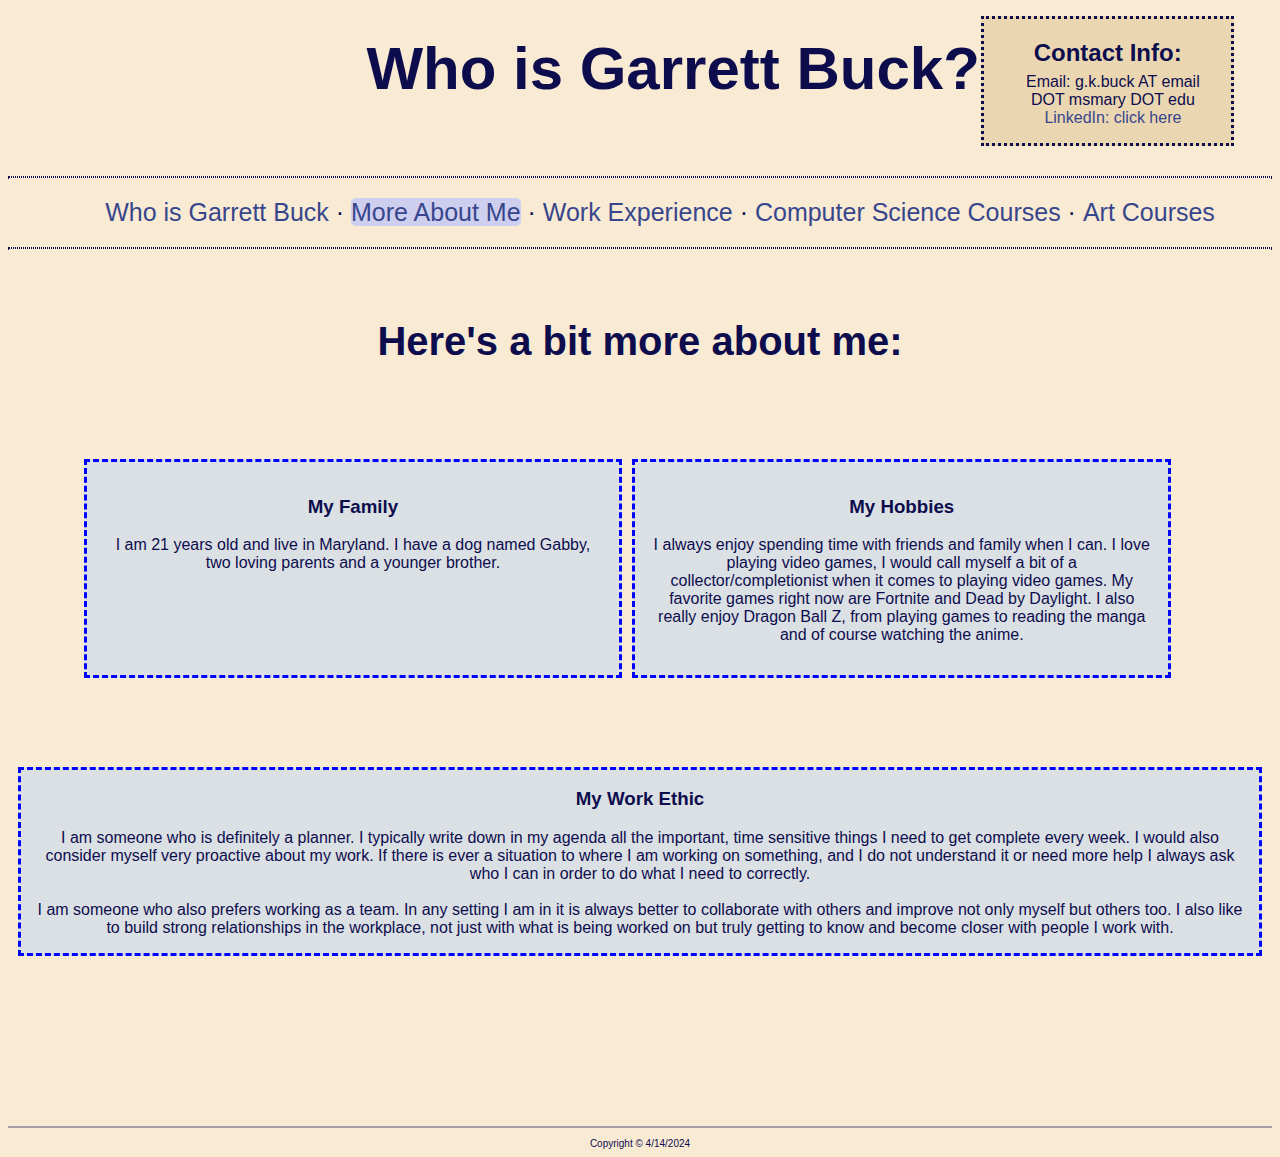
<file: about.html>
<!DOCTYPE html>
<html lang="en">
    <head>
        <title>About Me</title>
        <link rel="stylesheet" href="styles.css">
        <script src="javascript.js"></script>
        <link rel="stylesheet" type="text/css" href="full_screen.css" media="screen and (max-width:1024px) and (min-width:769px)" >
		<link rel="stylesheet" type="text/css" href="tablet.css" media="screen and (max-width:768px) and (min-width:481px)" >
		<link rel="stylesheet" type="text/css" href="mobile.css" media="screen and (max-width:480px)" >
		<link rel="stylesheet" type="text/css" href="print.css" media="print" > 
        <meta name="viewport" content="width=device-width, initial-scale=1.0">
        <meta charset="UTF-8">
    </head>

    <body>

        <header>
            <h1>
                Who is Garrett Buck?
            </h1>
            <br>
            <div class = contact>
            <h2>
                Contact Info:
            </h2>
            <ul class = contacts>
                <li>Email: g.k.buck AT email DOT msmary DOT edu</li>
                <li><a href="https://www.linkedin.com/in/garrett-buck-a352b1281" onclick="changeWord()" target="_blank">LinkedIn: click here</a></li>
                <li id = "link"></li>
            </ul>
            </div>
        </header>

        <hr class="top">
        <ul class="menu">
            <li class="menu_li"><a href="index.html">Who is Garrett Buck</a></li>
            <li class="p1">·</li>
            <li class="here_li"><a href="about.html">More About Me</a></li>
            <li class="p1">·</li>
            <li class="menu_li"><a href="experience.html">Work Experience</a></li>
            <li class="p1">·</li>
            <li class="menu_li"><a href="cs.html">Computer Science Courses</a></li>
            <li class="p1">·</li>
            <li class="menu_li"><a href="art.html">Art Courses</a></li>
        </ul>
        <hr class="men_bot">
    
        <p class="about_header">
            Here's a bit more about me:
        </p>

        <div class="info">
            <div class="fam">
                <h3>My Family</h3>
                <p>I am 21 years old and live in Maryland. I have a dog named Gabby, two loving parents and a younger brother.</p>
            </div>

            <div class="hobbies">
                <h3>My Hobbies</h3>
                <p>I always enjoy spending time with friends and family when I can. I love playing video games, I would call myself 
                    a bit of a collector/completionist when it comes to playing video games. My favorite games right now are
                    Fortnite and Dead by Daylight. I also really enjoy Dragon Ball Z, from playing games to reading the manga and of 
                    course watching the anime.
                </p>
            </div>
        </div>

        <div class="ethic">
            <h3>My Work Ethic</h3>
            <p class="inside_ethic">I am someone who is definitely a planner. I typically write down in my agenda all the important, time sensitive things I
                need to get complete every week. I would also consider myself very proactive about my work. If there is ever a situation
                to where I am working on something, and I do not understand it or need more help I always ask who I can in order to
                do what I need to correctly.
                <br>
                <br>
                I am someone who also prefers working as a team. In any setting I am in it is always better to collaborate with others
                and improve not only myself but others too. I also like to build strong relationships in the workplace, not just with
                what is being worked on but truly getting to know and become closer with people I work with.
            </p>
        </div>

    <hr class="bottom">

    <footer> 
        Copyright &copy; 4/14/2024 
    </footer>

    </body>

</html>
</file>
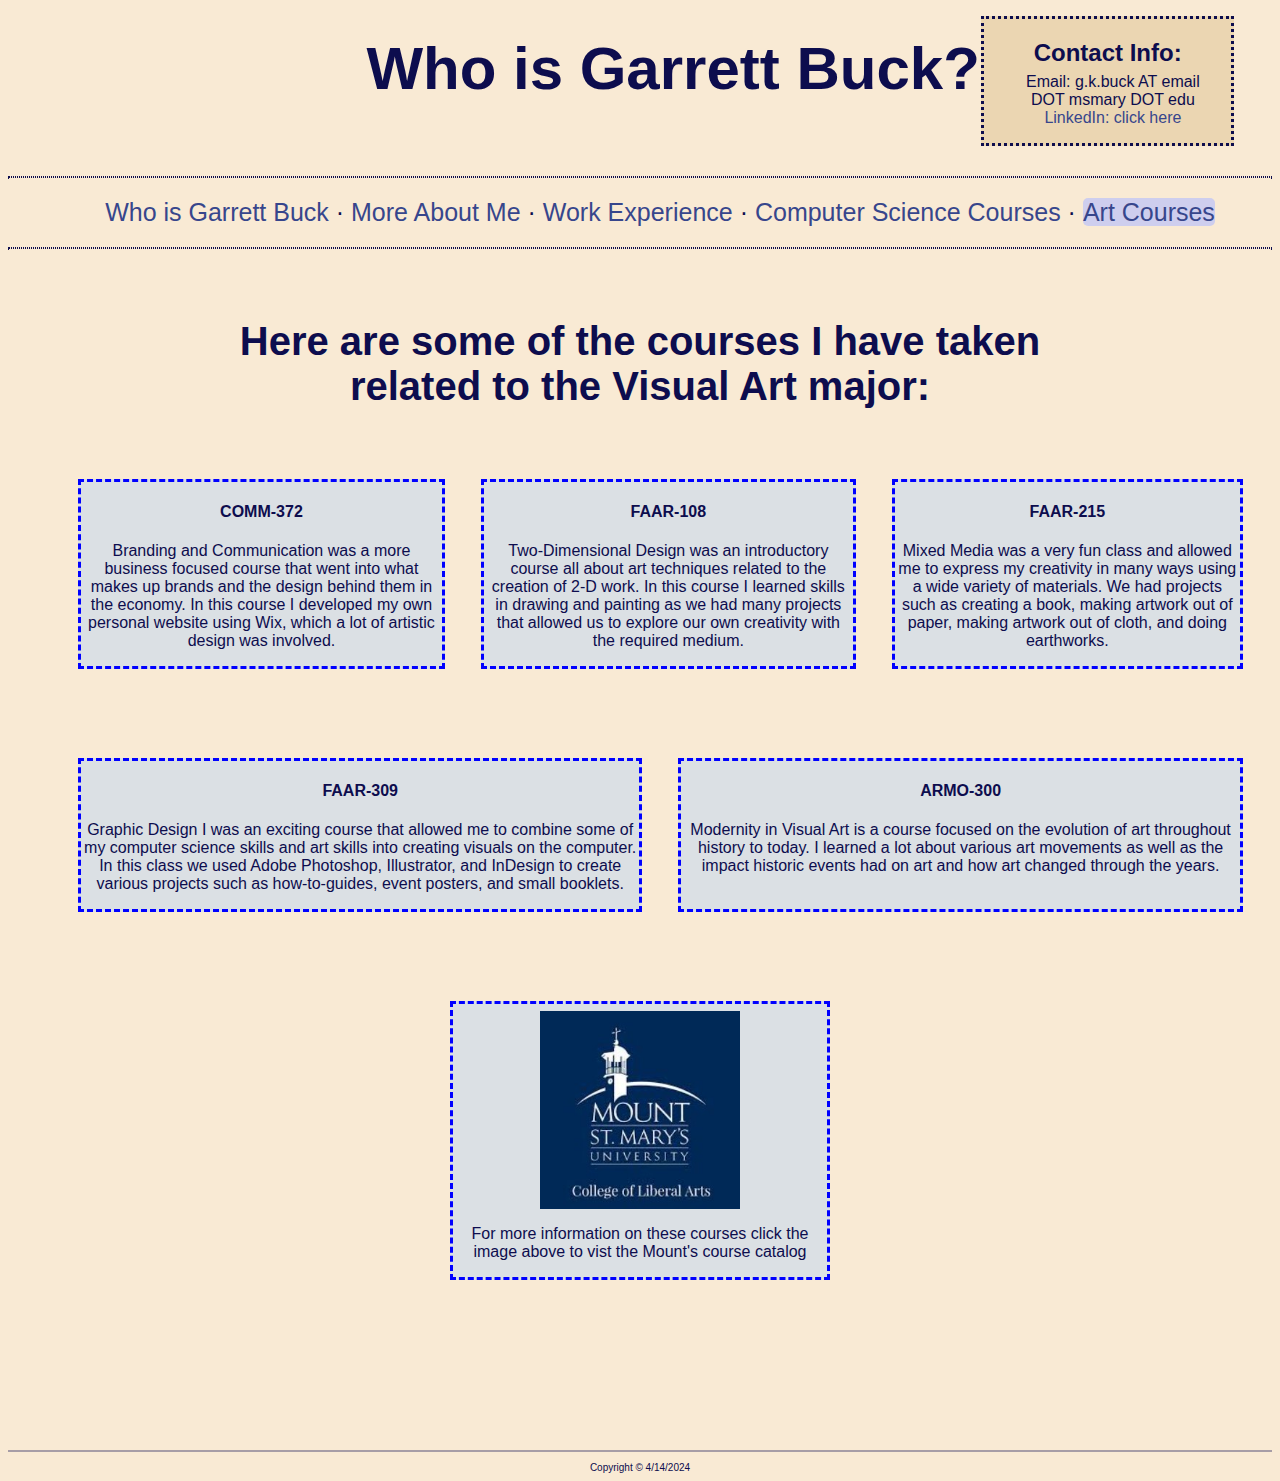
<file: art.html>
<!DOCTYPE html>
<html lang="en">
    <head>
        <title>Art Courses</title>
        <link rel="stylesheet" href="styles.css">
        <script src="javascript.js"></script>
        <link rel="stylesheet" type="text/css" href="full_screen.css" media="screen and (max-width:1024px) and (min-width:769px)" >
		<link rel="stylesheet" type="text/css" href="tablet.css" media="screen and (max-width:768px) and (min-width:481px)" >
		<link rel="stylesheet" type="text/css" href="mobile.css" media="screen and (max-width:480px)" >
		<link rel="stylesheet" type="text/css" href="print.css" media="print" > 
        <meta name="viewport" content="width=device-width, initial-scale=1.0">
        <meta charset="UTF-8">
    </head>

    <body>

        <header>
            <h1>
                Who is Garrett Buck?
            </h1>
            <br>
            <div class = contact>
            <h2>
                Contact Info:
            </h2>
            <ul class = contacts>
                <li>Email: g.k.buck AT email DOT msmary DOT edu</li>
                <li><a href="https://www.linkedin.com/in/garrett-buck-a352b1281" onclick="changeWord()" target="_blank">LinkedIn: click here</a></li>
                <li id = "link"></li>
            </ul>
            </div>
        </header>

        <hr class="top">
        <ul class="menu">
            <li class="menu_li"><a href="index.html">Who is Garrett Buck</a></li>
            <li class="p1">·</li>
            <li class="menu_li"><a href="about.html">More About Me</a></li>
            <li class="p1">·</li>
            <li class="menu_li"><a href="experience.html">Work Experience</a></li>
            <li class="p1">·</li>
            <li class="menu_li"><a href="cs.html">Computer Science Courses</a></li>
            <li class="p1">·</li>
            <li class="here_li"><a href="art.html">Art Courses</a></li>
        </ul>
        <hr class="men_bot">

        <p class="courses_header">
            Here are some of the courses I have taken related to the Visual Art major:
        </p>

        <div class="classes">
            <div class="c_1">
                <h4>
                    COMM-372
                </h4>
                <p class="class_text">
                    Branding and Communication was a more business focused course that went into what makes up brands and the design
                    behind them in the economy. In this course I developed my own personal website using Wix, which a lot of artistic
                    design was involved.
                </p>
            </div>

            <div class="c_2">
                <h4>
                    FAAR-108
                </h4>
                <p class="class_text">
                    Two-Dimensional Design was an introductory course all about art techniques related to the creation of 2-D work.
                    In this course I learned skills in drawing and painting as we had many projects that allowed us to explore our own
                    creativity with the required medium.
                </p>
            </div>

            <div class="c_3">
                <h4>
                    FAAR-215
                </h4>
                <p class="class_text">
                    Mixed Media was a very fun class and allowed me to express my creativity in many ways using a wide
                    variety of materials. We had projects such as creating a book, making artwork out of paper, making artwork out
                    of cloth, and doing earthworks.
                </p>
            </div>

        </div>

        <div class="classes_2">
            <div class="c_1_2">
                <h4>
                    FAAR-309
                </h4>
                <p class="class_text">
                    Graphic Design I was an exciting course that allowed me to combine some of my computer science skills and art skills
                    into creating visuals on the computer. In this class we used Adobe Photoshop, Illustrator, and InDesign to create
                    various projects such as how-to-guides, event posters, and small booklets.
                </p>
            </div>

            <div class="c_2_2">
                <h4>
                    ARMO-300
                </h4>
                <p class="class_text">
                    Modernity in Visual Art is a course focused on the evolution of art throughout history to today. I learned a lot
                    about various art movements as well as the impact historic events had on art and how art changed through the years.
                </p>
            </div>
        </div>


    <div class="more_courses">
        <a href="https://catalog.msmary.edu/preview_program.php?catoid=12&poid=1080&returnto=498" target="_blank">
            <img id="mount_img" class="mount_img" src="mount_logo.jpg" alt="Picture of Mount St. Mary's University Logo">
        </a>

        <p class="mount_caption">
            For more information on these courses click the image above to vist the Mount's course catalog
        </p>
    </div>

    <hr class="bottom">

    <footer> 
        Copyright &copy; 4/14/2024 
    </footer>

    </body>
</html>
</file>
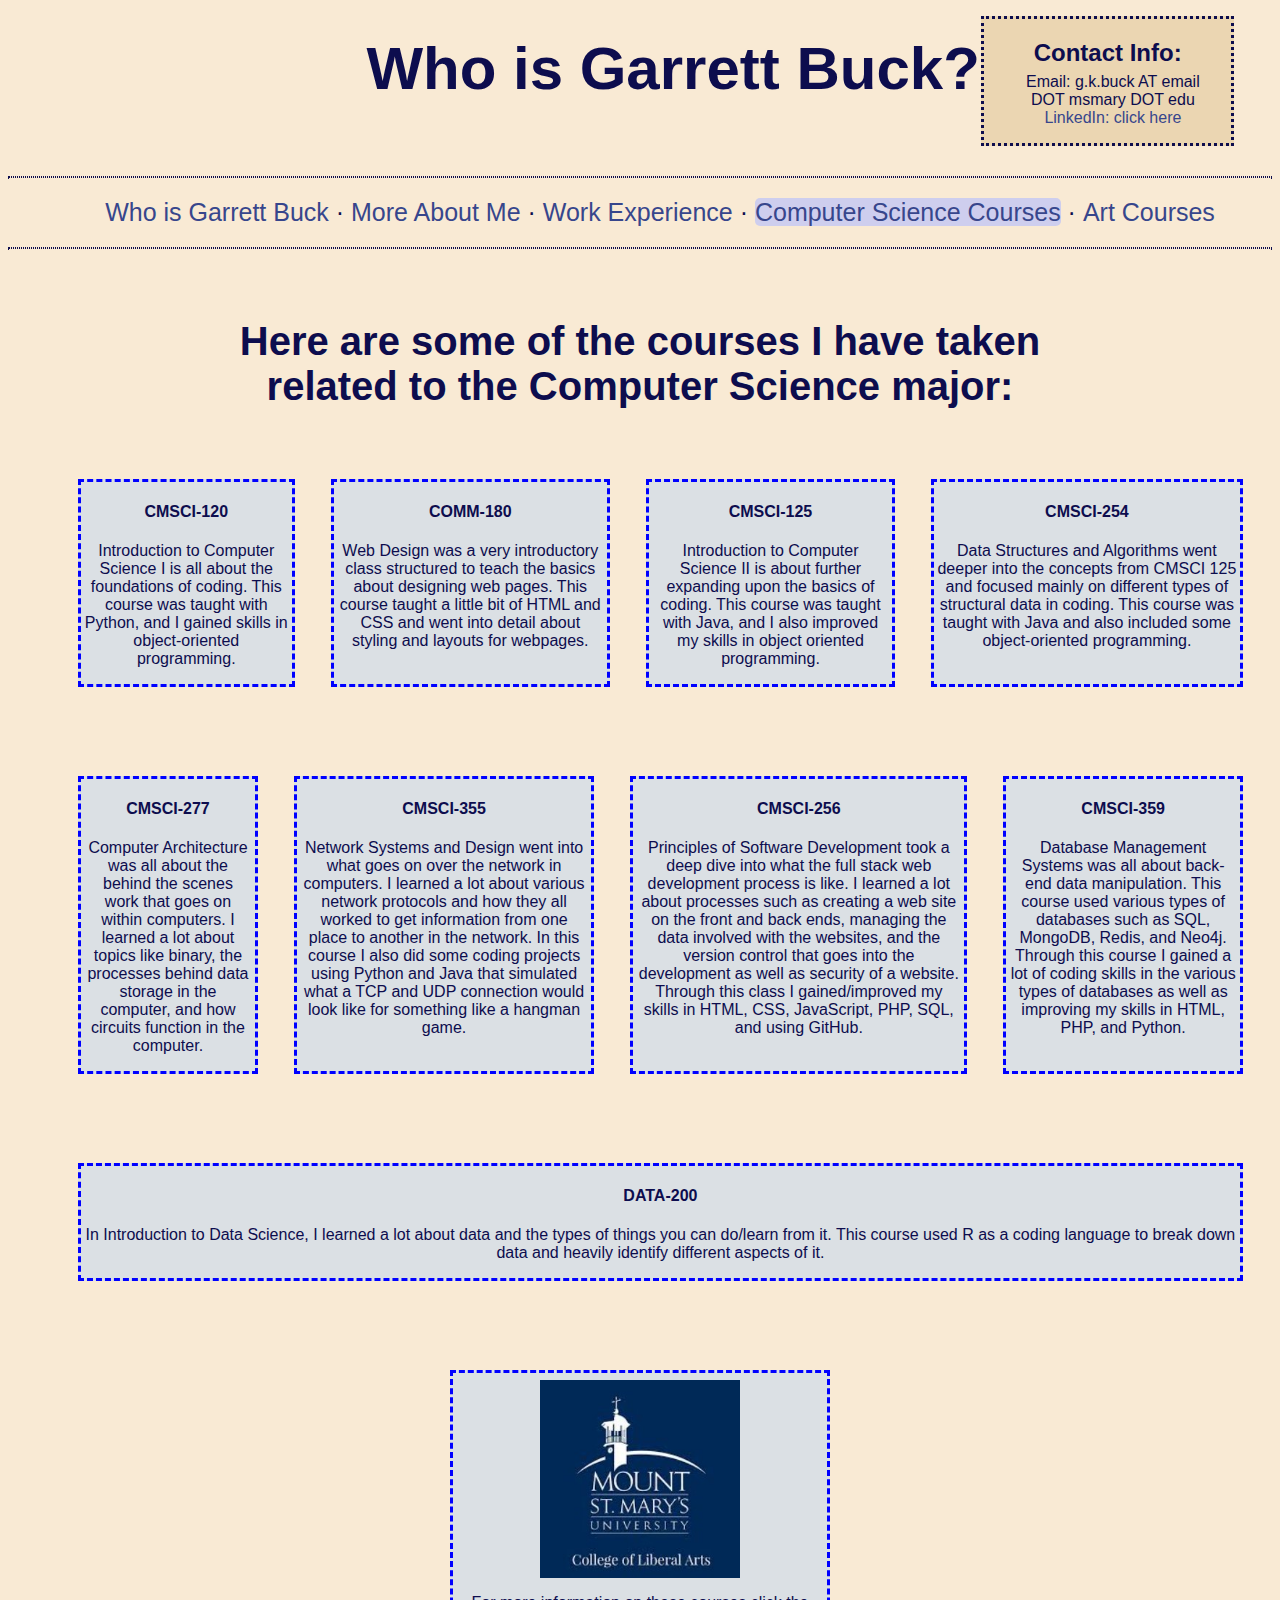
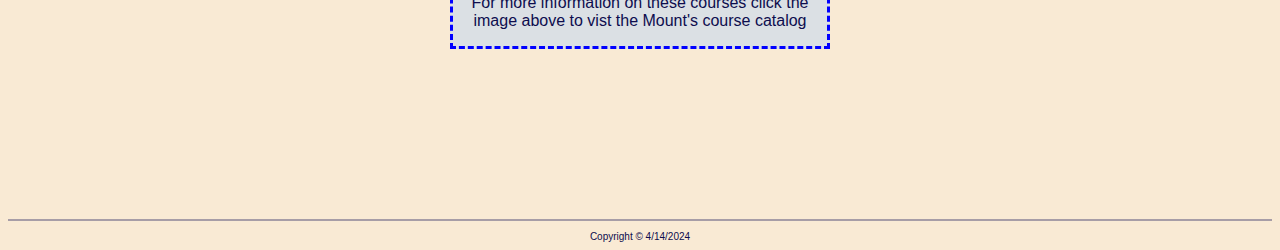
<file: cs.html>
<!DOCTYPE html>
<html lang="en">
    <head>
        <title>Computer Science Courses</title>
        <link rel="stylesheet" href="styles.css">
        <script src="javascript.js"></script>
        <link rel="stylesheet" type="text/css" href="full_screen.css" media="screen and (max-width:1024px) and (min-width:769px)" >
		<link rel="stylesheet" type="text/css" href="tablet.css" media="screen and (max-width:768px) and (min-width:481px)" >
		<link rel="stylesheet" type="text/css" href="mobile.css" media="screen and (max-width:480px)" >
		<link rel="stylesheet" type="text/css" href="print.css" media="print" > 
        <meta name="viewport" content="width=device-width, initial-scale=1.0">
        <meta charset="UTF-8">
    </head>

    <body>

        <header>
            <h1>
                Who is Garrett Buck?
            </h1>
            <br>
            <div class = contact>
            <h2>
                Contact Info:
            </h2>
            <ul class = contacts>
                <li>Email: g.k.buck AT email DOT msmary DOT edu</li>
                <li><a href="https://www.linkedin.com/in/garrett-buck-a352b1281" onclick="changeWord()" target="_blank">LinkedIn: click here</a></li>
                <li id = "link"></li>
            </ul>
            </div>
        </header>

        <hr class="top">
        <ul class="menu">
            <li class="menu_li"><a href="index.html">Who is Garrett Buck</a></li>
            <li class="p1">·</li>
            <li class="menu_li"><a href="about.html">More About Me</a></li>
            <li class="p1">·</li>
            <li class="menu_li"><a href="experience.html">Work Experience</a></li>
            <li class="p1">·</li>
            <li class="here_li"><a href="cs.html">Computer Science Courses</a></li>
            <li class="p1">·</li>
            <li class="menu_li"><a href="art.html">Art Courses</a></li>
        </ul>
        <hr class="men_bot">

        <p class="courses_header">
            Here are some of the courses I have taken related to the Computer Science major:
        </p>

        <div class="classes">
            <div class="c_1">
                <h4>
                    CMSCI-120
                </h4>
                <p class="class_text">
                    Introduction to Computer Science I is all about the foundations of coding. This course was taught with Python, and
                    I gained skills in object-oriented programming.
                </p>
            </div>

            <div class="c_2">
                <h4>
                    COMM-180
                </h4>
                <p class="class_text">
                    Web Design was a very introductory class structured to teach the basics about designing web pages. This course
                    taught a little bit of HTML and CSS and went into detail about styling and layouts for webpages.
                </p>
            </div>

            <div class="c_3">
                <h4>
                    CMSCI-125
                </h4>
                <p class="class_text">
                    Introduction to Computer Science II is about further expanding upon the basics of coding. This course was taught 
                    with Java, and I also improved my skills in object oriented programming.
                </p>
            </div>

            <div class="c_4">
                <h4>
                    CMSCI-254
                </h4>
                <p class="class_text">
                    Data Structures and Algorithms went deeper into the concepts from CMSCI 125 and focused mainly on different types of
                    structural data in coding. This course was taught with Java and also included some object-oriented programming.
                </p>
            </div>
        </div>

        <div class="classes">
            <div class="c_1">
                <h4>
                    CMSCI-277
                </h4>
                <p class="class_text">
                    Computer Architecture was all about the behind the scenes work that goes on within computers. I learned a lot about
                    topics like binary, the processes behind data storage in the computer, and how circuits function in the computer.
                </p>
            </div>

            <div class="c_2">
                <h4>
                    CMSCI-355
                </h4>
                <p class="class_text">
                    Network Systems and Design went into what goes on over the network in computers. I learned a lot about various network
                    protocols and how they all worked to get information from one place to another in the network. In this course I also
                    did some coding projects using Python and Java that simulated what a TCP and UDP connection would look like for
                    something like a hangman game.
                </p>
            </div>

            <div class="c_3">
                <h4>
                    CMSCI-256
                </h4>
                <p class="class_text">
                    Principles of Software Development took a deep dive into what the full stack web development process is like.
                    I learned a lot about processes such as creating a web site on the front and back ends,
                    managing the data involved with the websites, and the version control that goes into the development as well as
                    security of a website. Through this class I gained/improved my skills in HTML, CSS, JavaScript, PHP, SQL, and
                    using GitHub.
                </p>
            </div>

            <div class="c_4">
                <h4>
                    CMSCI-359
                </h4>
                <p class="class_text">
                    Database Management Systems was all about back-end data manipulation. This course used various types of databases
                    such as SQL, MongoDB, Redis, and Neo4j. Through this course I gained a lot of coding skills in the various types
                    of databases as well as improving my skills in HTML, PHP, and Python.
                </p>
            </div>
        </div>

        <div class="classes">
            <div class="c_1">
                <h4>
                    DATA-200
                </h4>
                <p class="class_text">
                    In Introduction to Data Science, I learned a lot about data and the types of things you can do/learn from it.
                    This course used R as a coding language to break down data and heavily identify different aspects of it.
                </p>
            </div>
        </div>

    <div class="more_courses">
        <a href="https://catalog.msmary.edu/preview_program.php?catoid=12&poid=1006&returnto=499" target="_blank">
            <img id="mount_img" class="mount_img" src="mount_logo.jpg" alt="Picture of Mount St. Mary's University Logo">
        </a>

        <p class="mount_caption">
            For more information on these courses click the image above to vist the Mount's course catalog
        </p>
    </div>

    <hr class="bottom">

    <footer> 
        Copyright &copy; 4/14/2024 
    </footer>

    </body>
</html>
</file>
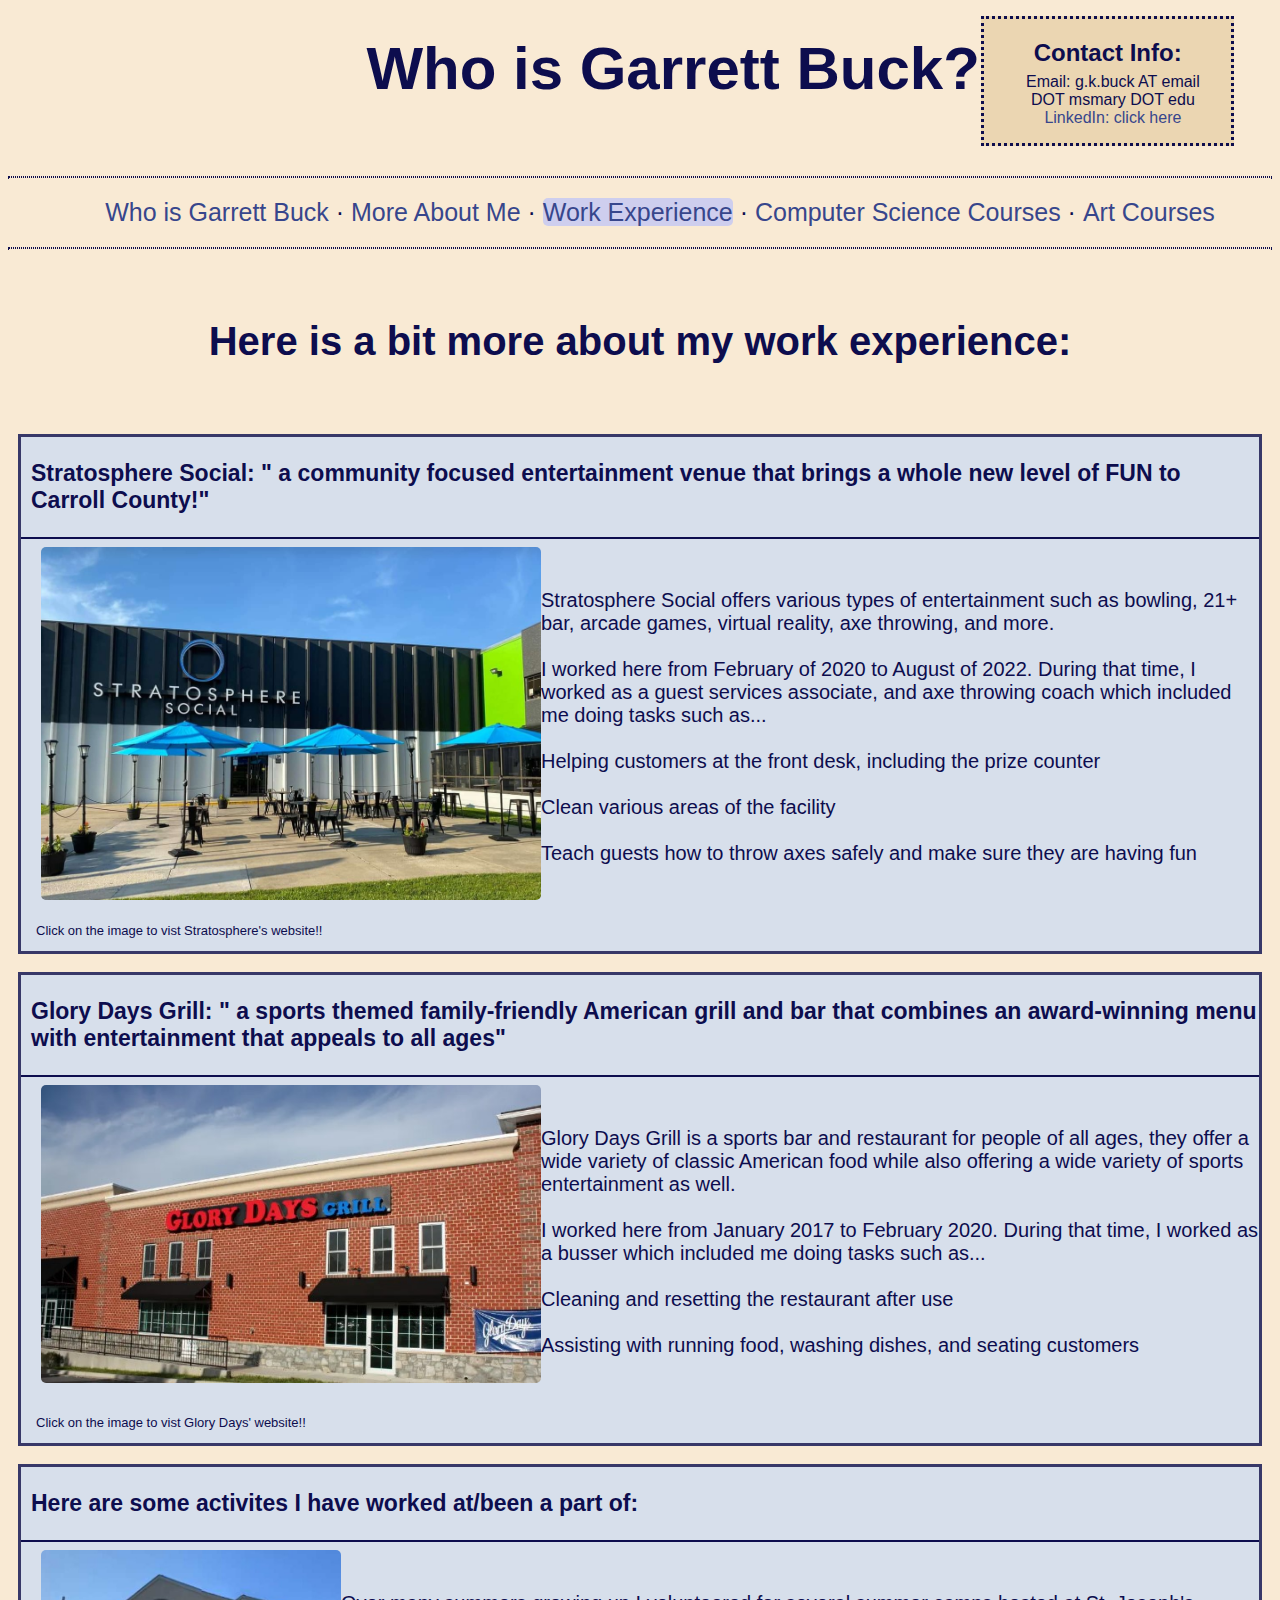
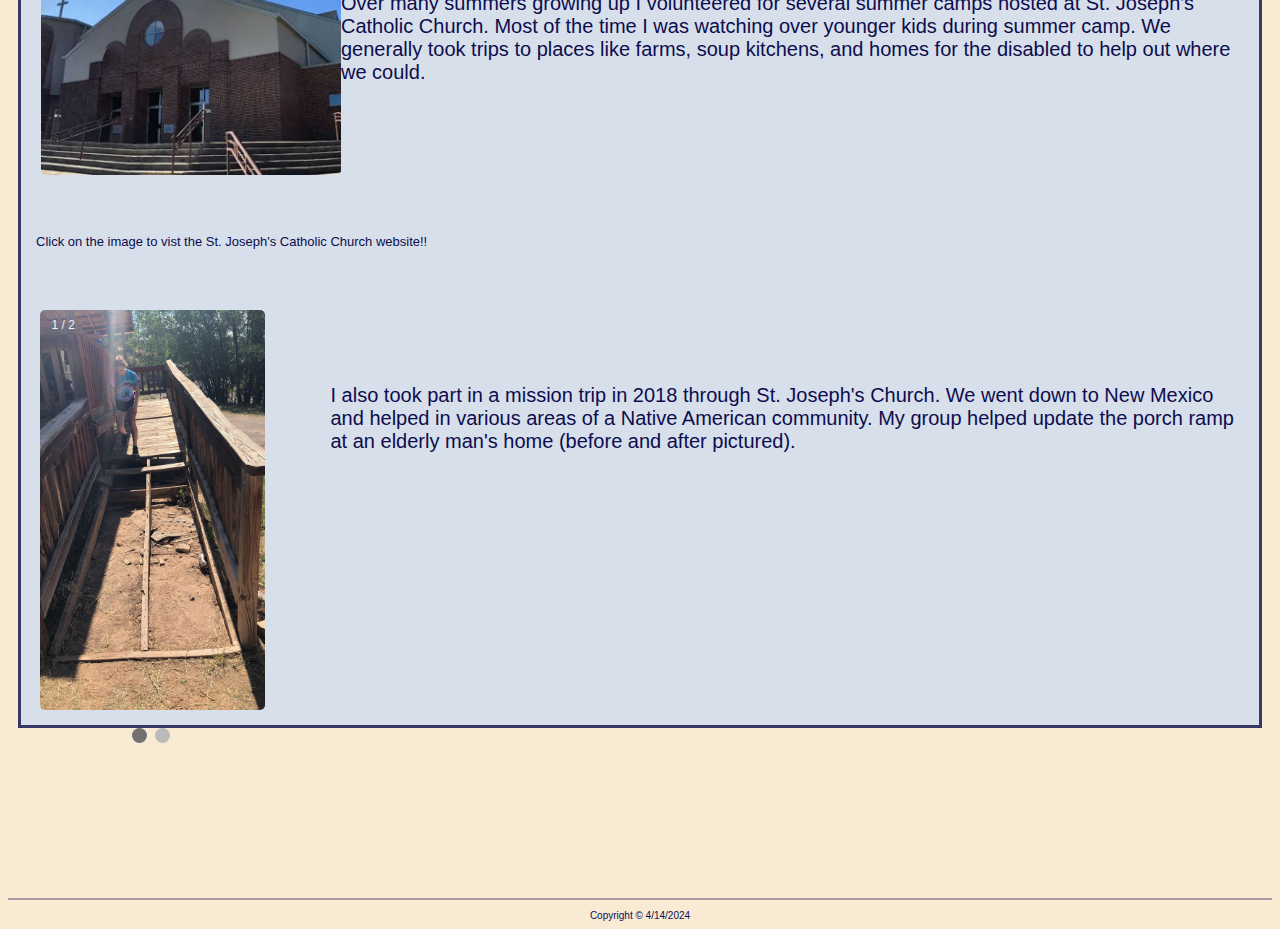
<file: experience.html>
<!DOCTYPE html>
<html lang="en">
    <head>
        <title>Work Experience</title>
        <link rel="stylesheet" href="styles.css">
        <script src="javascript.js"></script>
        <link rel="stylesheet" type="text/css" href="full_screen.css" media="screen and (max-width:1024px) and (min-width:769px)" >
		<link rel="stylesheet" type="text/css" href="tablet.css" media="screen and (max-width:768px) and (min-width:481px)" >
		<link rel="stylesheet" type="text/css" href="mobile.css" media="screen and (max-width:480px)" >
		<link rel="stylesheet" type="text/css" href="print.css" media="print" > 
        <meta name="viewport" content="width=device-width, initial-scale=1.0">
        <meta charset="UTF-8">
    </head>


    <body onload="showSlides()">

        <header>
            <h1>
                Who is Garrett Buck?
            </h1>
            <br>
            <div class = contact>
            <h2>
                Contact Info:
            </h2>
            <ul class = contacts>
                <li>Email: g.k.buck AT email DOT msmary DOT edu</li>
                <li><a href="https://www.linkedin.com/in/garrett-buck-a352b1281" onclick="changeWord()" target="_blank">LinkedIn: click here</a></li>
                <li id = "link"></li>
            </ul>
            </div>
        </header>

        <hr class="top">
        <ul class="menu">
            <li class="menu_li"><a href="index.html">Who is Garrett Buck</a></li>
            <li class="p1">·</li>
            <li class="menu_li"><a href="about.html">More About Me</a></li>
            <li class="p1">·</li>
            <li class="here_li"><a href="experience.html">Work Experience</a></li>
            <li class="p1">·</li>
            <li class="menu_li"><a href="cs.html">Computer Science Courses</a></li>
            <li class="p1">·</li>
            <li class="menu_li"><a href="art.html">Art Courses</a></li>
        </ul>
        <hr class="men_bot">

        <p class="about_header">
            Here is a bit more about my work experience:
        </p>

        <div class="strat">
            <h3 class="exp_header">Stratosphere Social: " a community focused entertainment venue that brings a whole new level of 
                FUN to Carroll County!"
            </h3>
            <hr class = "line_exp">
            <a href="https://www.stratospheresocial.com/" target="_blank">
                <img class="stratosphere_img" src="stratosphere.jpg" alt="Picture of Stratosphere Social">
            </a>
            <p class="exp_text"> Stratosphere Social offers various types of entertainment such as bowling, 21+ bar, arcade games, 
                virtual reality, axe throwing, and more.
                <br>
                <br>
                I worked here from February of 2020 to August of 2022. During that time, I worked as a guest services associate, and 
                axe throwing coach which included me doing tasks such as...
                <br>
                <br>
                Helping customers at the front desk, including the prize counter
                <br>
                <br>
                Clean various areas of the facility
                <br>
                <br>
                Teach guests how to throw axes safely and make sure they are having fun
                <br>
                <br>
            </p>

            <p class="pic_caption">
                Click on the image to vist Stratosphere's website!!
            </p>
        </div>
        <br>
        <div class="glory">
            <h3 class="exp_header">Glory Days Grill: " a sports themed family-friendly American grill and bar that 
                combines an award-winning menu with entertainment that appeals to all ages"
            </h3>
            <hr class = "line_exp">
            <a href="https://www.glorydaysgrill.com/locations/maryland/eldersburg/#" target="_blank">
                <img class="glory_img" src="glory_days.jpg" alt="Picture of Glory Days Grill">
            </a>
            <p class="exp_text"> Glory Days Grill is a sports bar and restaurant for people of all ages, they offer a wide
                variety of classic American food while also offering a wide variety of sports entertainment as well.
                <br>
                <br>
                I worked here from January 2017 to February 2020. During that time, I worked as a busser which included me 
                doing tasks such as...
                <br>
                <br>
                Cleaning and resetting the restaurant after use
                <br>
                <br>
                Assisting with running food, washing dishes, and seating customers
                <br>
                <br>
            </p>

            <p class="pic_caption">
                Click on the image to vist Glory Days' website!!
            </p>
        </div>
        <br>

        <div class="more_exp">
            <h3 class="exp_header"> Here are some activites I have worked at/been a part of:
            </h3>
            <hr class = "line_exp">
            <a href="https://saintjoseph.cc" target="_blank">
                <img class="church_img" src="church.jpg" alt="Picture of St. Joseph's Catholic Church">
            </a>
            <p class="more_exp_text"> Over many summers growing up I volunteered for several summer camps hosted at St. 
                Joseph's Catholic Church. Most of the time I was watching over younger kids during summer camp. We generally took
                trips to places like farms, soup kitchens, and homes for the disabled to help out where we could.
            </p>

            <p class="pic_caption" id="church_pic">
                Click on the image to vist the St. Joseph's Catholic Church website!!
            </p>

            <br>
            <br>

            <div class="slides">
            <div class="slideshow-container">
                <div class="mySlides fade">
                <div class="numbertext">1 / 2</div>
                <img class="rotoImg" src="deck1.jpeg" style="width:100%" alt="deck ramp before image">
                </div>
    
                <div class="mySlides fade">
                <div class="numbertext">2 / 2</div>
                <img class="rotoImg" src="deck2.jpeg" style="width:100%" alt="deck ramp after image">
                </div>
            </div>
            <br>
    
            <div class="dots">
                <span class="dot"></span> 
                <span class="dot"></span>
            </div>
            </div>

            <p class="slides_exp"> I also took part in a mission trip in 2018 through St. Joseph's Church. We went down to New Mexico
                and helped in various areas of a Native American community. My group helped update the porch ramp at an elderly man's
                home (before and after pictured).
            </p>

        </div>

    <hr class="bottom">

    <footer> 
        Copyright &copy; 4/14/2024 
    </footer>

    </body>
</html>
</file>
<file: styles.css>
/*styling for the home page and menu*/
.headshot_image{
    border-style: groove;
    border-radius: 5px;
    border-width: 10px;
    width: 500px;
    margin-top: 50px;
    float: left;
}

body{
    font-family: 'Gill Sans', 'Gill Sans MT', Calibri, 'Trebuchet MS', sans-serif;
    background-color: rgb(249, 234, 212);
    color: rgb(13, 13, 78);
}

h1{
    font-size: 60px;
    float: left;
    position: absolute;
    margin-left: 28%;
    margin-top: 2%;
}

h2{
    margin-bottom: -10px;
}

.contact{
    text-align: center;
    margin-top: -10px;
    margin-right: 3%;
    background-color: rgb(235, 214, 178);
    margin-left: 77%;
    border-style: dotted;
}

a{
    text-decoration: none;
    color: rgb(55, 70, 140);
}

.menu_li{
    display: inline;
}

.menu_li:hover {
	background-color: rgb(201, 203, 201); 
	border-radius: 5px;
}

.here_li{
    display: inline;
    background-color: rgb(206, 206, 238);
    border-radius: 5px;
}

.here_li:hover {
	background-color: rgb(201, 203, 201); 
	border-radius: 5px;
}

.p1{
    display: inline;
}

.menu{
    text-align: center;
    margin-top: 20px;
    font-size: 25px;
    margin-bottom: 20px;
}

.contacts{
    list-style-type: none;
    margin-right: 12%;
}

.top{
    margin-top: 30px;
}

hr{
    border: 1px solid;
    border-style: dotted;
    color: rgb(13, 13, 78);
}

.home_text{
    margin-top: 100px;
    text-align: center;
    font-size: 23px;
    line-height: 30px;
    margin-left: 37%;
    margin-right: 2%;
    color: rgb(70, 69, 104);
}

footer{
    font-size: 10px;
    text-align: center;
    align-content: end;
    margin-top: 10px;
}

.bottom{
    align-content: end;
    margin-top: 170px;
    border: .5px solid;
    color: rgba(13, 13, 78, 0.347);
}

/*styling for the about me page*/
.fam{
    top: 0;
    vertical-align: text-top;
    width: 50%;
    padding: 15px;
    margin: 5px;
    text-align: center;
    background-color: rgb(219, 224, 228);
    border-color: blue;
    border-style: dashed;
}

.hobbies{
    top: 0;
    vertical-align: text-top;
    width: 50%;
    padding: 15px;
    margin: 5px;
    text-align: center;
    background-color: rgb(219, 224, 228);
    border-color: blue;
    border-style: dashed;
}

.ethic{
    text-align: center;
    background-color: rgb(219, 224, 228);
    border-color: blue;
    border-style: dashed;
    margin-left: 10px;
    margin-right: 10px;
    margin-top: 5%;
}

.info{
    text-align:center;
    margin:auto;
    padding:20px;
    display: flex;
    width: 90%;
    margin-left: 4%;
}

.about_header{
    text-align: center;
    font-size: 40px;
    margin-bottom: 70px;
    margin-top: 70px;
    font-weight: bold;
}

.inside_ethic{
    margin-left: 10px;
    margin-right: 10px;
}


/*styling for the work experience page*/
.stratosphere_img{
    border-radius: 5px;
    border-width: 10px;
    width: 500px;
    float: left;
    margin-left: 20px;
}

.strat{
    background-color: rgb(215, 223, 235);
    border-color: rgb(56, 56, 104);
    border-style: solid;
    margin-left: 10px;
    margin-right: 10px;
}

.exp_text{
    text-align: left;
    margin-top: 50px;
    margin-bottom: 35px;
    margin-left: 37%;
    font-size: 20px;
}

.exp_header{
    margin-left: 10px;
    font-size: 23px;
}

.line_exp{
    border: 1.5px solid;
    color: rgb(13, 13, 78);
}

.pic_caption{
    text-align: left;
    margin-left: 15px;
    font-size: small;
}

.glory{
    background-color: rgb(215, 223, 235);
    border-color: rgb(56, 56, 104);
    border-style: solid;
    margin-left: 10px;
    margin-right: 10px;
}

.glory_img{
    border-radius: 5px;
    border-width: 10px;
    width: 500px;
    float: left;
    margin-left: 20px;
}

.more_exp{
    background-color: rgb(215, 223, 235);
    border-color: rgb(56, 56, 104);
    border-style: solid;
    margin-left: 10px;
    margin-right: 10px;
}

.church_img{
    border-radius: 5px;
    border-width: 10px;
    width: 300px;
    float: left;
    margin-left: 20px;
}

.more_exp_text{
    text-align: left;
    margin-top: 50px;
    margin-bottom: 150px;
    margin-left: 25%;
    font-size: 20px;
    margin-right: 2%;
}

#church_pic{
    margin-bottom: 2%;
}

.slides_exp{
    margin-left: 25%;
    margin-right: 2%;
    margin-bottom: 22%;
    margin-top: 6%;
    font-size: 20px;
}

/*styling for the cs and art courses pages*/
.classes{
    text-align:center;
    margin-left: 70px;
    display: flex;
    width: 95%;
    margin-bottom: 7%;
}

.c_1, .c_2, .c_3, .c_4{
    margin-right: 3%;
    background-color: rgb(219, 224, 228);
    border-color: blue;
    border-style: dashed;
}

.class_text{
    margin-left: 3px;
    margin-right: 3px;
}

.courses_header{
    text-align: center;
    font-size: 40px;
    margin-bottom: 70px;
    margin-top: 70px;
    font-weight: bold;
    margin-left: 15%;
    margin-right: 15%;
}

.more_courses{
    text-align: center;
    background-color: rgb(219, 224, 228);
    margin-left: 35%;
    margin-right: 35%;
    border-style: dashed;
    border-color: blue;
}

.mount_img{
    width: 200px;
    margin-top: 2%;
}

.classes_2{
    text-align:center;
    margin-left: 70px;
    display: flex;
    width: 95%;
    margin-bottom: 7%;
}

.c_1_2, .c_2_2 {
    margin-right: 3%;
    background-color: rgb(219, 224, 228);
    border-color: blue;
    border-style: dashed;
    width: 50%;
}

/*styling for the slideshow*/
* {box-sizing: border-box;}
.mySlides {display: none;}
img {vertical-align: middle;}

/* Slideshow container */
.slideshow-container {
  max-width: 300px;
  max-height: 400px;
  position: relative;
}

/* Number text (1/3 etc) */
.numbertext {
  color: #f2f2f2;
  font-size: 12px;
  padding: 8px 12px;
  position: absolute;
  top: 0;
}

/* The dots/bullets/indicators */
.dot {
  height: 15px;
  width: 15px;
  margin: 0 2px;
  background-color: #bbb;
  border-radius: 50%;
  display: inline-block;
  transition: background-color 0.6s ease;
}

.dots{
    margin-left: 40%; 
}

.active {
  background-color: #717171;
}

/* Fading animation */
.fade {
  animation-name: fade;
  animation-duration: 1.5s;
}

@keyframes fade {
  from {opacity: .4} 
  to {opacity: 1}
}

.rotoImg{
    width:  300px;
    height: 400px;
    object-fit: cover;
    border-radius: 5px;
}

.slides{
    float: left;
    margin-left: 1.5%;
}
</file>
<file: full_screen.css>
h1{
    margin-left: 7%;
	margin-top: 4%;
}

.contacts{
	margin-left: -17%;
}

.menu{
	font-size: 23px;
	margin-left: -2%;
}

img{
	max-width: 350px;
}

.exp_text{
	margin-left: 40%;
}

.pic_caption{
	float: left;
	margin-top: -5%;
}

.slides_exp{
    margin-left: 33%;
    margin-right: 2%;
    margin-bottom: 32%;
    margin-top: 5%;
    font-size: 20px;
}

.more_exp_text{
	margin-left: 34%;
}

.classes{
    text-align:center;
    margin-left: 4%;
    width: 96%;
    margin-bottom: 7%;
}

.classes_2{
	text-align:center;
    margin-left: 25%;
    width: 96%;
    margin-bottom: 7%;
	width: 565px;
}
</file>
<file: tablet.css>
.contact{
	width: 175px;
	height: 120px;
	font-size: 13px;
}

h1{
	font-size: 50px;
	margin-left: 7%;
	margin-top: 4%;
}

.contacts{
	margin-left: -17%;
}

.menu{
	font-size: 18px;
	margin-left: -6%;
}

.headshot_image{
	float: none;
	margin-left: 15%;
}

.home_text{
	margin-left: 0%;
}

.stratosphere_img, .glory_img, .church_img{
	max-width: 250px;
}

.exp_text{
	margin-left: 40%;
	font-size: 15px;
}

.more_exp_text{
	font-size: 15px;
	margin-left: 39%;
}

.slides_exp{
    margin-left: 33%;
    margin-right: 2%;
    margin-bottom: 33%;
    margin-top: 5%;
    font-size: 15px;
}

.rotoImg{
    width:  250px;
    height: 300px;
    object-fit: cover;
}

.classes{
    text-align:center;
    margin-left: 25px;
    display: block;
    width: 96%;
    margin-bottom: 7%;
}

.classes_2{
	margin-left: 25px;
}

.c_1, .c_2, .c_3, .c_4{
    margin-bottom: 2%;
}

.about_header{
	font-size: 40px;
}

.courses_header{
	font-size: 30px;
}

.mount_img{
	width: 190px;
	height: 190px;
}
</file>
<file: mobile.css>
.contact{
	width: 200px;
	height: 120px;
	font-size: 13px;
	margin-left: 20%;
}

.contacts{
	margin-left: -17%;
}

h1{
	font-size: 50px;
	margin-left: 7%;
	float: none;
	position: relative;
	text-align: center;
	font-size: 40px;
}

.menu{
	font-size: 20px;
}

.menu_li{
    display: block;
	text-align: center;
	margin-right: 10%;
}

.here_li{
	margin-right: 10%;
}
.p1{
	display: block;
	margin-top: -2%;
	margin-bottom: -2%;
	margin-right: 10%;
}

.headshot_image{
	float: none;
	width: 275px;
	margin-left: 5%;
}

.home_text{
	text-align: center;
	margin-left: 2%;
}

.about_header{
	font-size: 30px;
}

.courses_header{
	font-size: 30px;
	width: fit-content;
}

.info{
	display: block;
	width: 112%;
	margin-left: -6%;
}

.fam, .hobbies, .ethic{
	width: 98%;
	margin-left: 2%;
	margin-right: 2%;
}

.stratosphere_img, .glory_img, .church_img{
	max-width: 250px;
	float: none;
	margin-left: 6%;
}

.exp_header{
	font-size: 20px;
}

.exp_text{
	text-align: center;
	margin-left: 2%;
}

.more_exp_text{
	text-align: center;
	margin-left: 2%;
	margin-bottom: 20%;
}

.rotoImg{
    width:  200px;
    height: 250px;
    object-fit: cover;
}

.slides{
	float: none;
	margin-right: 2%;
}

.pic_caption{
	text-align: center;
}

.slides_exp{
    text-align: center;
	margin-left: 2%;
}

.classes{
    text-align:center;
    margin-left: 4%;
    display: block;
    width: 96%;
    margin-bottom: 7%;
}

.classes_2{
	text-align:center;
    margin-left: 4%;
    display: block;
    width: 96%;
    margin-bottom: 7%;
	width: 565px;
}

.c_1, .c_2, .c_3, .c_4{
    margin-bottom: 2%;
}

.more_courses{
	width: 300px;
	margin-left: 1%;
}

.c_1_2{
	margin-bottom: 2%;
}
</file>
<file: print.css>
.menu{
	display: none;
}

.top, .men_bot{
	display: none;
}

body{
	color: black;
	background-color: white;
}

.contact{
	background-color: white;
}

.home_text{
	color: black;
}

.fam, .hobbies, .ethic{
	background-color: white;
	border-color: black;
}

.strat, .glory, .more_exp{
	background-color: white;
	border-color: black;
}

.line_exp{
	color: black;
}

.c_1, .c_2, .c_3, .c_4{
    background-color: white;
    border-color: black;
    border-style: dashed;
}

.more_courses{
	border-color: black;
	background-color: white;
}

.c_1_2, .c_2_2 {
	background-color: white;
	border-color: black;
}

img {
	-webkit-filter: grayscale(100%); /* Safari 6.0 - 9.0 */
	filter: grayscale(100%);
}

a{
	color: black;
}




.contact{
	width: 200px;
	height: 120px;
	font-size: 13px;
	margin-left: 42%;
}

.contacts{
	margin-left: -17%;
}

h1{
	font-size: 50px;
	margin-left: 7%;
	float: none;
	position: relative;
	text-align: center;
	font-size: 40px;
}

.menu{
	font-size: 20px;
}

.menu_li{
    display: block;
	text-align: center;
	margin-right: 10%;
}

.here_li{
	margin-right: 10%;
}
.p1{
	display: block;
	margin-top: -2%;
	margin-bottom: -2%;
	margin-right: 10%;
}

.headshot_image{
	float: none;
	margin-left: 27%;
}

.home_text{
	text-align: center;
	margin-left: 2%;
}

.about_header{
	font-size: 30px;
}

.courses_header{
	font-size: 30px;
	width: fit-content;
}

.info{
	display: block;
	width: 112%;
	margin-left: -6%;
}

.fam, .hobbies{
	margin-left: 5%;
	margin-right: 5%;
	width: 90%;
}

.stratosphere_img, .glory_img, .church_img{
	max-width: 300px;
	float: none;
	margin-left: 37%;
}

.exp_header{
	font-size: 20px;
}

.exp_text{
	text-align: center;
	margin-left: 2%;
}

.more_exp_text{
	text-align: center;
	margin-left: 2%;
	margin-bottom: 5%;
}

.rotoImg{
    width:  200px;
    height: 250px;
    object-fit: cover;
}

.slides{
	float: none;
	margin-left: 35%;
}

.pic_caption{
	text-align: center;
}

.slides_exp{
    text-align: center;
	margin-left: 2%;
}

.classes{
    text-align:center;
    margin-left: 4%;
    display: block;
    width: 96%;
    margin-bottom: 7%;
}

.classes_2{
	text-align:center;
    margin-left: 4%;
    display: block;
    width: 96%;
    margin-bottom: 7%;
	width: 565px;
}

.c_1, .c_2, .c_3, .c_4{
    margin-bottom: 2%;
}

.more_courses{
	width: 300px;
	margin-left: 1%;
}

.c_1_2{
	margin-bottom: 2%;
}

.dots{
	margin-left: 22%;
}
</file>
